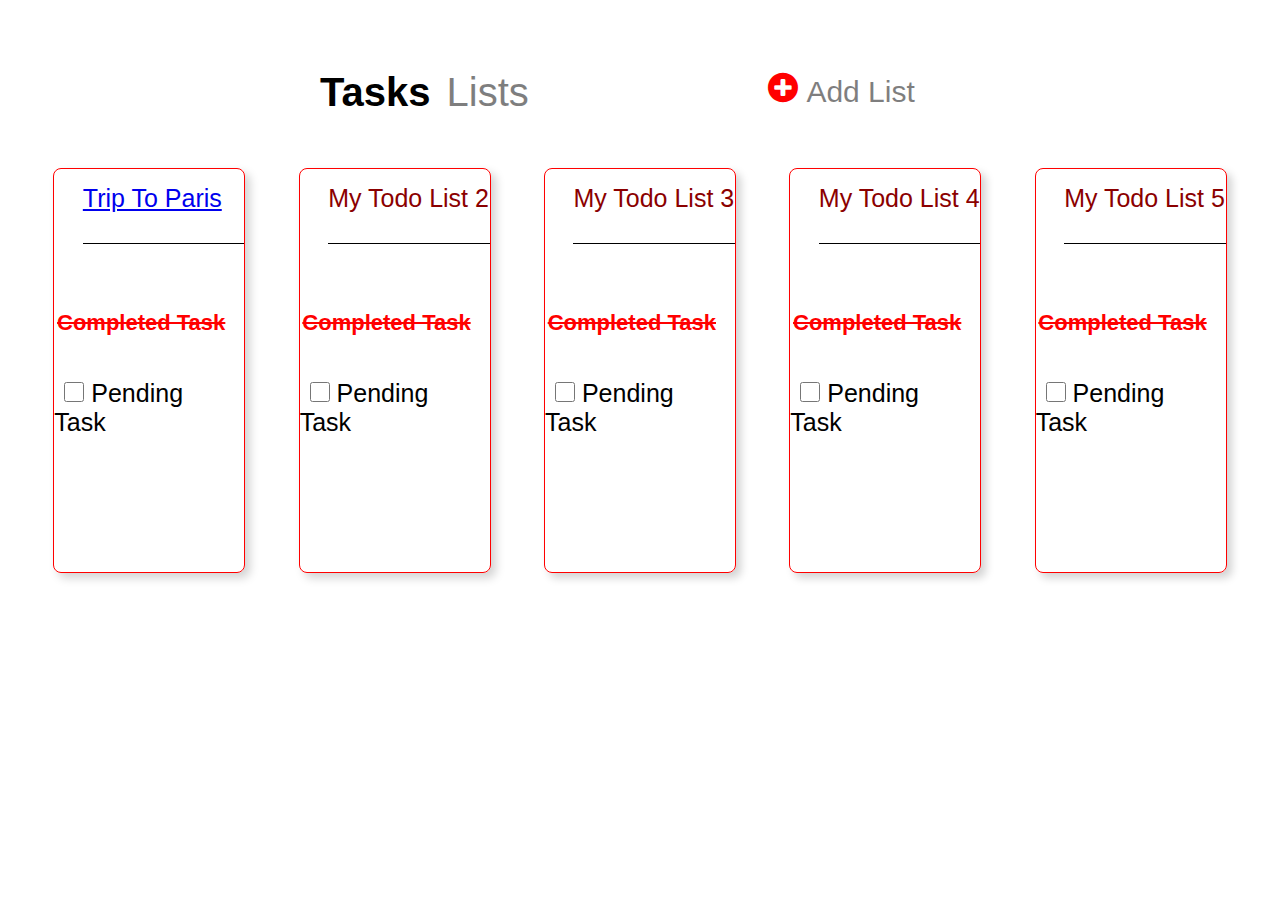
<file: index.html>
<!DOCTYPE html>
<html lang="en">

<head>
    <meta charset="UTF-8">
    <meta http-equiv="X-UA-Compatible" content="IE=edge">
    <meta name="viewport" content="width=device-width, initial-scale=1.0">
    <link rel="stylesheet" href="page1.css">
    <link rel="stylesheet" href="https://cdnjs.cloudflare.com/ajax/libs/font-awesome/4.7.0/css/font-awesome.min.css">
    <title> Page 1</title>
</head>

<body>

    <div class="upper-container">

        <div class="upper-container1">

            <span id="tasks"> Tasks </span>

            <span id="lists"> Lists </span>

        </div>

        <div class="upper-container2">

            <span id="circle">
                <a href="index3.html"><i class="fa fa-plus-circle" style="font-size:35px;color:red"></i></a>
            </span>

            <span id="addList">Add List</span>

        </div>

    </div>

    <div class="lower">
        <div class="card1">

            <div class="div1">
                <a href="index2.html">
                    <p> Trip To Paris </p>
                </a>
            </div>

            <div class="div2">
                <p> Completed Task </p>
            </div>

            <div class="div3">
                <form>
                    <input type="checkbox" name="todo" id="check">
                    <label for="todo"> Pending Task </label>
                </form>
            </div>
        </div>


        <div class="card2">

            <div class="div1">
                <p> My Todo List 2 </p>
            </div>
            <div class="div2">
                <p>Completed Task</p>
            </div>
            <div class="div3">
                <form>
                    <input type="checkbox" name="todo" id="check">
                    <label for="todo">Pending Task</label>
                </form>
            </div>
        </div>
        <div class="card3">

            <div class="div1">
                <p> My Todo List 3</p>
            </div>
            <div class="div2">
                <p>Completed Task</p>
            </div>
            <div class="div3">
                <form>
                    <input type="checkbox" name="todo" id="check">
                    <label for="todo">Pending Task</label>
                </form>
            </div>
        </div>

        <div class="card4">

            <div class="div1">
                <p> My Todo List 4</p>
            </div>
            <div class="div2">
                <p>Completed Task</p>
            </div>
            <div class="div3">
                <form>
                    <input type="checkbox" name="todo" id="check">
                    <label for="todo">Pending Task</label>
                </form>
            </div>
        </div>
        <div class="card5">

            <div class="div1">
                <p> My Todo List 5</p>
            </div>
            <div class="div2">
                <p>Completed Task</p>
            </div>
            <div class="div3">
                <form>
                    <input type="checkbox" name="todo" id="check">
                    <label for="todo">Pending Task</label>
                </form>
            </div>
        </div>
    </div>





</body>

</html>
</file>
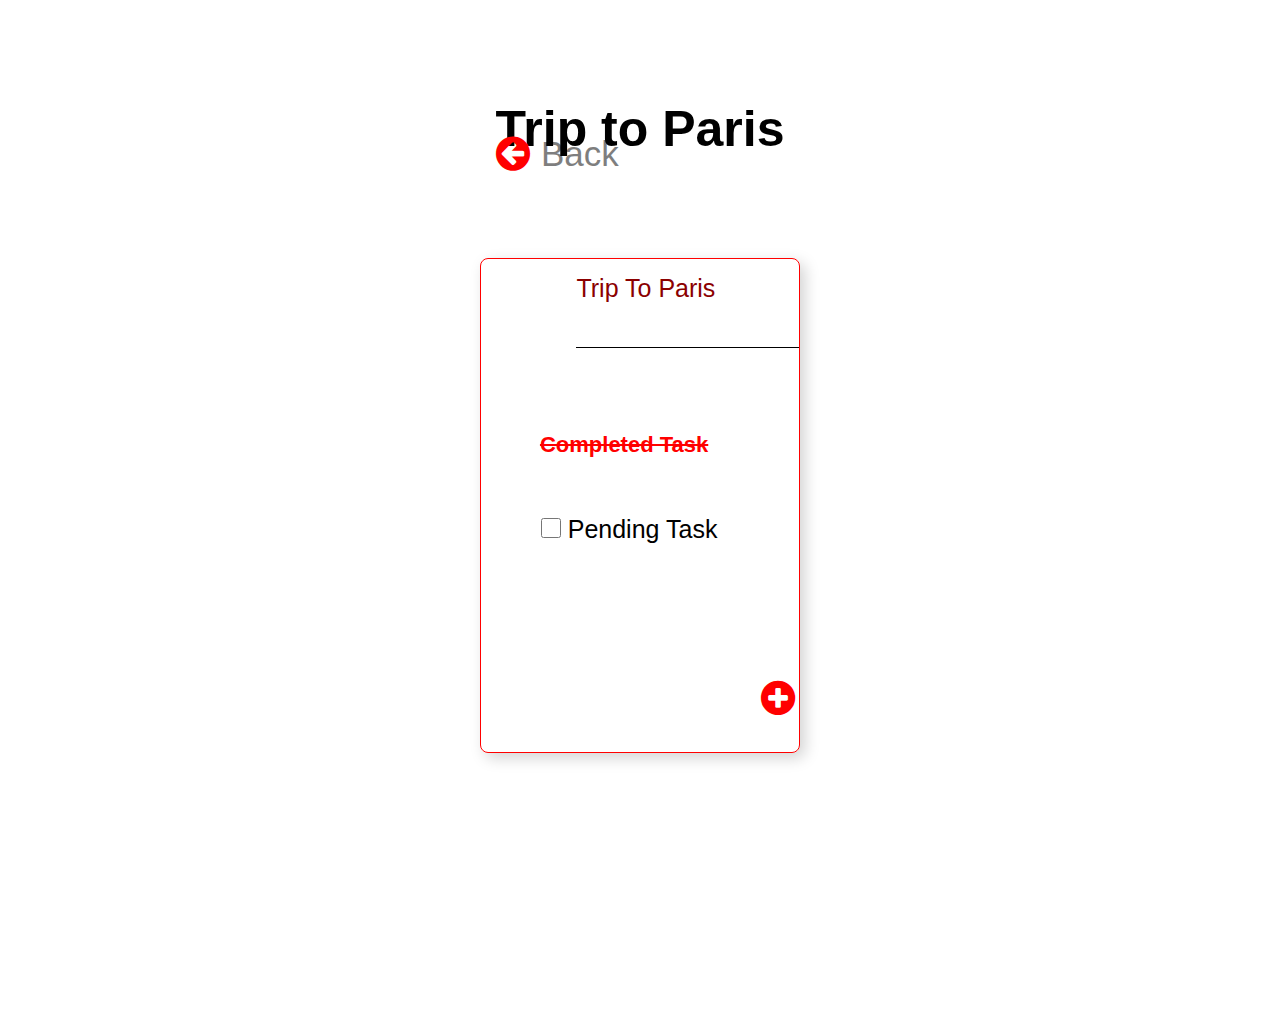
<file: index2.html>
<!DOCTYPE html>
<html lang="en">

<head>
    <meta charset="UTF-8">
    <meta http-equiv="X-UA-Compatible" content="IE=edge">
    <meta name="viewport" content="width=device-width, initial-scale=1.0">
    <link rel="stylesheet" href="page2.css">
    <link rel="stylesheet" href="https://cdnjs.cloudflare.com/ajax/libs/font-awesome/4.7.0/css/font-awesome.min.css">
    <title> Page 2 </title>
</head>

<body>

    <div class="upper-container">
        <h1><span id="trip">Trip to Paris</span></h1>
    </div>

    <div class="upper-container2">
        <span id="arrow">
            <i class="fa fa-arrow-circle-left" style="font-size:40px;color:red"></i> </span>
        <span id="back">Back</span>
    </div>
    <div class="card1">

        <div class="div1">
            <p> Trip To Paris </p>
        </div>

        <div class="div2">
            <p> Completed Task </p>
        </div>

        <div class="div3">
            <form>
                <input type="checkbox" name="todo" id="check">
                <label for="todo"> Pending Task </label>
            </form>
        </div>
        <div class="div4">
            <span id="circle">
                <a href="index4.html">
                    <i class="fa fa-plus-circle" style="font-size:40px;color:red"></i></a>
            </span>
        </div>
    </div>

</body>

</html>
</file>
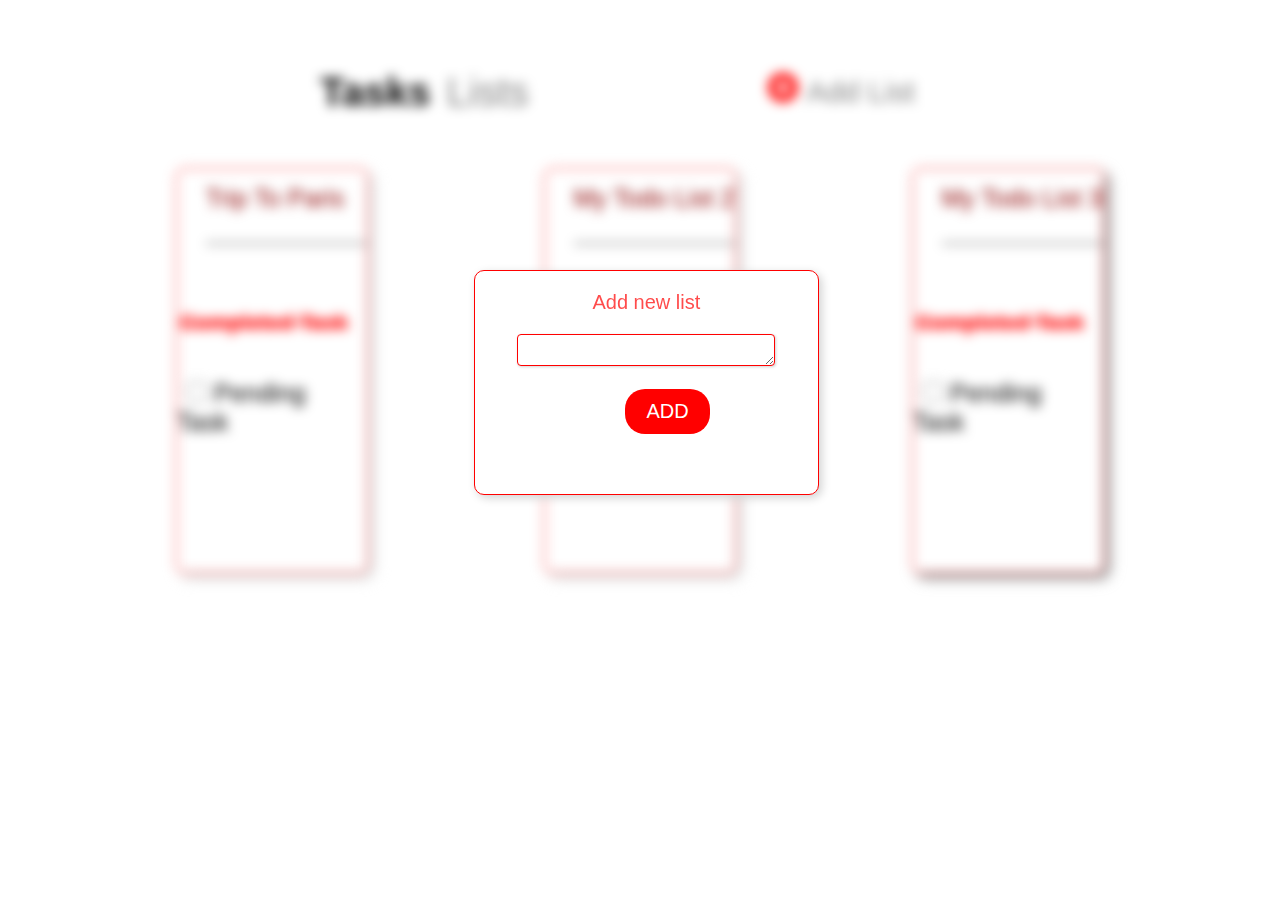
<file: index3.html>
<!DOCTYPE html>
<html lang="en">

<head>
    <meta charset="UTF-8">
    <meta http-equiv="X-UA-Compatible" content="IE=edge">
    <meta name="viewport" content="width=device-width, initial-scale=1.0">
    <link rel="stylesheet" href="page3.css">
    <link rel="stylesheet" href="https://cdnjs.cloudflare.com/ajax/libs/font-awesome/4.7.0/css/font-awesome.min.css">
    <title> Page 3</title>
</head>

<body>
    <div class="notshow">
        <div class="upper-container">

            <div class="upper-container1">

                <span id="tasks"> Tasks </span>

                <span id="lists"> Lists </span>

            </div>

            <div class="upper-container2">

                <span id="circle">
                    <i class="fa fa-plus-circle" style="font-size:35px;color:red"></i>
                </span>

                <span id="addList">Add List</span>

            </div>

        </div>

        <div class="lower">
            <div class="card1">

                <div class="div1">
                    <p> Trip To Paris </p>
                </div>

                <div class="div2">
                    <p> Completed Task </p>
                </div>

                <div class="div3">
                    <form>
                        <input type="checkbox" name="todo" id="check">
                        <label for="todo"> Pending Task </label>
                    </form>
                </div>
            </div>


            <div class="card2">

                <div class="div1">
                    <p> My Todo List 2 </p>
                </div>
                <div class="div2">
                    <p>Completed Task</p>
                </div>
                <div class="div3">
                    <form>
                        <input type="checkbox" name="todo" id="check">
                        <label for="todo">Pending Task</label>
                    </form>
                </div>
            </div>
            <div class="card3">

                <div class="div1">
                    <p> My Todo List 3</p>
                </div>
                <div class="div2">
                    <p>Completed Task</p>
                </div>
                <div class="div3">
                    <form>
                        <input type="checkbox" name="todo" id="check">
                        <label for="todo">Pending Task</label>
                    </form>
                </div>
            </div>
        </div>
    </div>

    <div class="popup">
        <center>
            <p id="addnew">Add new list</p>
        </center>
        <center><textarea class="popup-bar"></textarea></center>
        <button class="popup-button">ADD</button>
    </div>


</body>

</html>
</file>
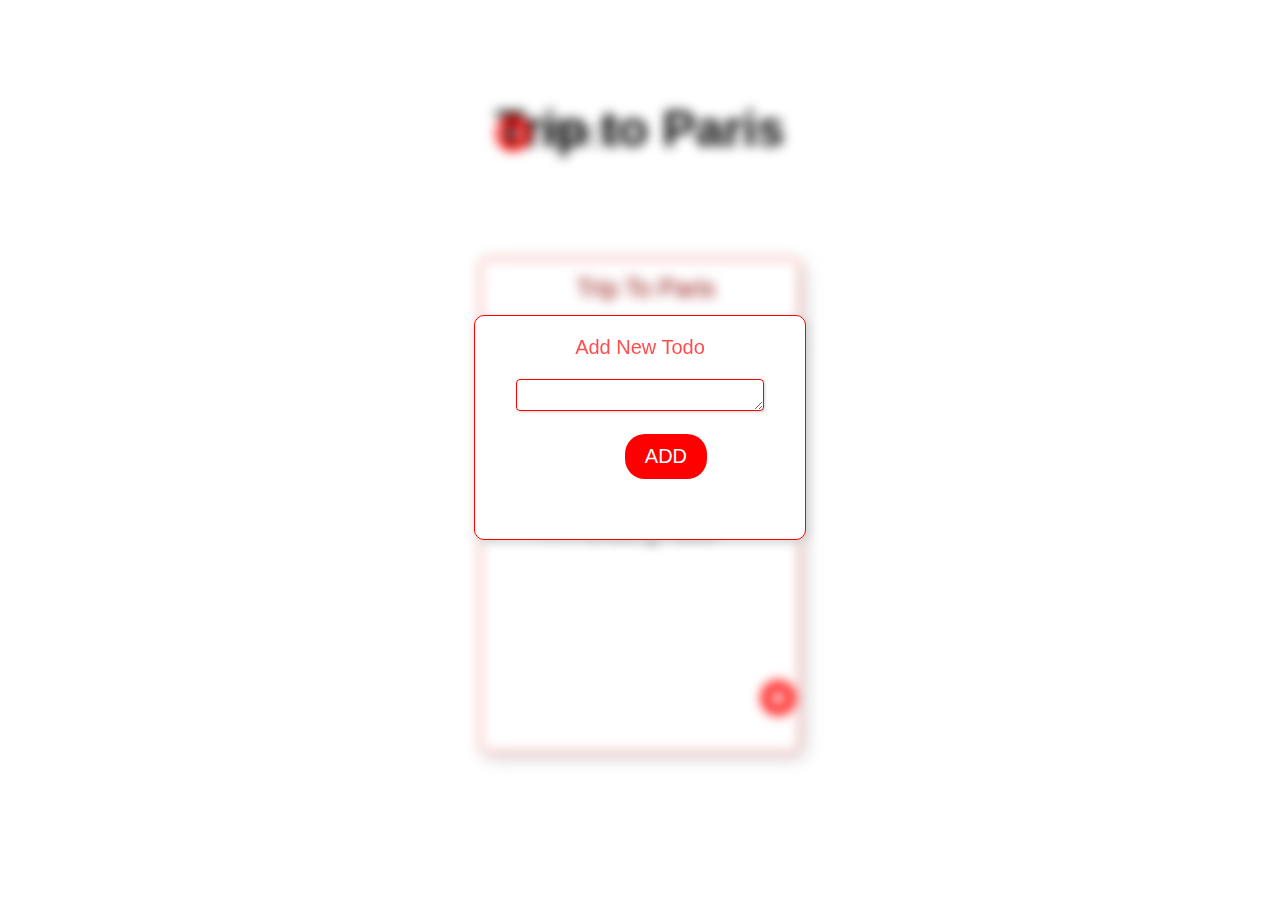
<file: index4.html>
<!DOCTYPE html>
<html lang="en">

<head>
    <meta charset="UTF-8">
    <meta http-equiv="X-UA-Compatible" content="IE=edge">
    <meta name="viewport" content="width=device-width, initial-scale=1.0">
    <link rel="stylesheet" href="page4.css">
    <link rel="stylesheet" href="https://cdnjs.cloudflare.com/ajax/libs/font-awesome/4.7.0/css/font-awesome.min.css">
    <title> Page 4 </title>
</head>

<body>
    <div class="notshow">
        <div class="upper-container">
            <h1><span id="trip">Trip to Paris</span></h1>
        </div>

        <div class="upper-container2">
            <span id="arrow">
                <i class="fa fa-arrow-circle-left" style="font-size:40px;color:red"></i> </span>
            <span id="back">Back</span>
        </div>
        <div class="card1">

            <div class="div1">
                <p> Trip To Paris </p>
            </div>

            <div class="div2">
                <p> Completed Task </p>
            </div>

            <div class="div3">
                <form>
                    <input type="checkbox" name="todo" id="check">
                    <label for="todo"> Pending Task </label>
                </form>
            </div>
            <div class="div4">
                <span id="circle">
                    <i class="fa fa-plus-circle" style="font-size:40px;color:red"></i>
                </span>
            </div>
        </div>
    </div>
    </div>

    <div class="popup">
        <center>
            <p id="addnew">Add New Todo</p>
        </center>
        <center><textarea class="popup-bar"></textarea></center>
        <button class="popup-button">ADD</button>
    </div>
</body>

</html>
</file>
<file: page1.css>
*{
    margin:0;
    padding:0;
    box-sizing: border-box;
    font-family: Arial, Helvetica, sans-serif;
}
.upper-container{
    width:50%;
    height: 10%;
    margin:50px auto;
    position:relative;
}
.upper-container1{
    width: 35%;
    height: 100%;
    padding-top: 20px;
}
#tasks{
    font-weight: bold;
    font-size:2.5rem;    
}
#lists{
    font-size: 2.5rem;
    margin-left: 5px;
    opacity: 0.5;
}
.upper-container2{
    width: 30%;
    height: 100%;
    padding-top: 20px;
    position: absolute;
    top:0px;
    right: 0px;
}
#circle{
    position: absolute;
    width: 10%;
    height:100%;
}

#addList{
    position: absolute;
    width: 80%;
    height: 100%;
    top:0;
    right:0;
    font-size: 30px;
    opacity: 0.5;
    padding-top: 25px;
}


.div1{
    position: absolute;
    top:15px;
    right: 0px;
    font-size: 25px;
    width: 85%;
    text-align: left;
    height: 15%;
    color: darkred;
    border-bottom: 1px solid black;   
  
}
.div2{
    width: 90%;
    height: 10%;
    font-size: 22px;
    color:red;
    position: absolute;
    text-align: right;
    top:35%;  
    font-weight: bold;
    text-decoration: line-through;    
}

.div3{
    width: 90%;
    height:10%;
    position:absolute;
    top:52%;
    text-align: left;
    font-size: 25px;
}
.card1{
    margin-top:3px;
    border:1.5px solid red;
    height: 45vh;
    width:15%;
    position: relative;
    border-radius: 8px;
    box-shadow: 5px 5px 10px lightgray;
}
.card2{
    margin-top:3px;
    border:1.5px solid red;
    height: 45vh;
    width:15%;
    position: relative;
    border-radius: 8px;
    box-shadow: 5px 5px 10px lightgray;
    
}
.card3{
    margin-top:3px;
    border:1.5px solid red;
    height: 45vh;
    width:15%;
    position: relative;
    border-radius: 8px;
    box-shadow: 5px 5px 8px lightgray;
    
}
.card4{
    margin-top:3px;
    border:1.5px solid red;
    height: 45vh;
    width:15%;
    position: relative;
    border-radius: 8px;
    box-shadow: 5px 5px 8px lightgray;
}
.card5{
    margin-top:3px;
    border:1.5px solid red;
    height: 45vh;
    width:15%;
    position: relative;
    border-radius: 8px;
    box-shadow: 5px 5px 8px lightgray;
}
#check{
    margin-left: 10px;
    width: 20px;
    height: 20px;
}
.lower{    
    display: flex;
    justify-content: space-evenly;
    flex-wrap: wrap;
    margin: auto;    
}
/******************************MOBILE RESPONSIVENES************************************/
@media(max-width:600px){
.upper-container{
    width: 80%;
    }
.upper-container1{
    width:80%;
}
#addList{
    display: none;
}

.div2{
    display: none;
}
.div3{
    display: none;
}
.div1{
    border: none;
    color: grey;
    left: 10px;
    top: 30px;
    opacity: 0.7;
    text-decoration: none;
}
.card1{
    width: 90%;
    height: 20vw;
    margin-top:20px;
}
.card2{
    width: 90%;
    height: 20vw;
    margin-top:20px;
}
.card3{
    width: 90%;
    height: 20vw;
    margin-top:20px;
}
.card4{
    width: 90%;
    height: 20vw;
    margin-top:20px;
}
.card5{
    width: 90%;
    height: 20vw;
    margin-top:20px;
}
}
</file>
<file: page2.css>
*{
    margin:0;
    padding:0;
    box-sizing: border-box;
    font-family: Arial, Helvetica, sans-serif;
}
.upper-container{
    width:50%;
    height: 10%;
    margin:50px auto;
    position:relative;
}
h1{
text-align: center;
margin: 100px auto;
font-size: 50px;
position: relative;
max-width: 600px;
}
/* h1:before{
    content: "";
    display: block;
    width: 120px;
    height: 1px;
    position: absolute;
    background: #000;
    left: 0;
    top: 50%;
    z-index: -2;
}
h1:after{
    content: "";
    display: block;
    width: 120px;
    height: 1px;
    position: absolute;
    background: #000;
    right: 0;
    top: 50%;
    z-index: -2;
} */
#trip{
    background: #FFF;
}
.upper-container2{
    width: 30%;
    height: 100%;
    padding-top: 30%;
    position: absolute;
    bottom: 250px;
    right: 400px;
    
}
#arrow{
   position: absolute;
    width: 20%;
    height:100%;   
}
 
#back{
    position: absolute;
    width: 40%;
    height:100%;   
    font-size: 35px;
    padding-left: 45px;
    opacity: 0.5;
}
.div1{
    position: absolute;
    top:15px;
    right: 0px;
    font-size: 25px;
    width: 70%;
    text-align: left;
    height: 15%;
    color: darkred;
    border-bottom: 1px solid black;
    
}
.div2{
    width: 90%;
    height: 10%;
    font-size: 22px;
    color:red;
    position: absolute;
    text-align: center;
    top:35%;  
    font-weight: bold;
    text-decoration: line-through;    
}

.div3{
    width: 90%;
    height:10%;
    position:absolute;
    top:52%;
    text-align: center;
    font-size: 25px;
}
.div4{
    width: 110%;
    height:10%;
    position:absolute;
    top:85%;
}
.card1{
    
    border:1.5px solid red;
    height: 55vh;
    width:25%;
    position: relative;
    border-radius: 8px;
    box-shadow: 5px 5px 15px lightgrey;
    margin: auto;
}
#check{
    margin-left: 10px;
    width: 20px;
    height: 20px;
}

#circle{
   position: absolute;
    width: 20%;
    height:20%; 
    right: 0;
    
}
/******************************MOBILE RESPONSIVENES************************************/
@media(max-width:600px){
.upper-container{
    font-size: 40px;
    width: 75%;
}

.upper-container1{
    width:80%;
}



.card1{
    width: 90%;
    height: 20vw;
    margin-top:20px;
}


.div1{
    position: absolute;
    top:25px;
    right: 0px;
    font-size: 25px;
    width: 70%;
    text-align: left;
    height: 12%;
    color: darkred;
    border-bottom: 1px solid black;
    
}
.div2{
    width: 90%;
    height: 10%;
    font-size: 22px;
    color:red;
    position: absolute;
    text-align: center;
    top:35%;  
    font-weight: bold;
    text-decoration: line-through;    
}

.div3{
    width: 90%;
    height:10%;
    position:absolute;
    top:52%;
    text-align: center;
    font-size: 25px;
}
.div4{
    width: 110%;
    height:10%;
    position:absolute;
    top:85%;
    right: 0;
}
.card1{
    
    border:1.5px solid red;
    height: 55vh;
    width:80%;
    position: relative;
    border-radius: 8px;
    box-shadow: 5px 5px 15px lightgrey;
    margin: auto;
}
#check{
    margin-left: 10px;
    width: 20px;
    height: 20px;
}
#arrow{
     position: absolute;
    width: 100%;
    height: 100%;
    top: 49%;
    left:100%;
}
}
</file>
<file: page3.css>
*{
    margin:0;
    padding:0;
    box-sizing: border-box;
    font-family: Arial, Helvetica, sans-serif;
}
.upper-container{
    width:50%;
    height: 10%;
    margin:50px auto;
    position:relative;
}
.upper-container1{
    width: 35%;
    height: 100%;
    padding-top: 20px;
}
#tasks{
    font-weight: bold;
    font-size:2.5rem;    
}
#lists{
    font-size: 2.5rem;
    margin-left: 5px;
    opacity: 0.5;
}
.upper-container2{
    width: 30%;
    height: 100%;
    padding-top: 20px;
    position: absolute;
    top:0px;
    right: 0px;
}
#circle{
    position: absolute;
    width: 10%;
    height:100%;
}

#addList{
    position: absolute;
    width: 80%;
    height: 100%;
    top:0;
    right:0;
    font-size: 30px;
    opacity: 0.5;
    padding-top: 25px;
}


.div1{
    position: absolute;
    top:15px;
    right: 0px;
    font-size: 25px;
    width: 85%;
    text-align: left;
    height: 15%;
    color: darkred;
    border-bottom: 1px solid black;
    
}
.div2{
    width: 90%;
    height: 10%;
    font-size: 22px;
    color:red;
    position: absolute;
    text-align: right;
    top:35%;  
    font-weight: bold;
    text-decoration: line-through;    
}

.div3{
    width: 90%;
    height:10%;
    position:absolute;
    top:52%;
    text-align: left;
    font-size: 25px;
}
.card1{
    margin-top:3px;
    border:1.5px solid red;
    height: 45vh;
    width:15%;
    position: relative;
    border-radius: 8px;
    box-shadow: 5px 5px 10px lightgrey;
}
.card2{
    margin-top:3px;
    border:1.5px solid red;
    height: 45vh;
    width:15%;
    position: relative;
    border-radius: 8px;
    box-shadow: 5px 5px 10px lightgrey;
    
}
.card3{
    margin-top:3px;
    border:1.5px solid red;
    height: 45vh;
    width:15%;
    position: relative;
    border-radius: 8px;
    box-shadow: 5px 5px 8px gray;
    
}
#check{
    margin-left: 10px;
    width: 20px;
    height: 20px;
}
.lower{    
    display: flex;
    justify-content: space-evenly;
    flex-wrap: wrap;
    margin: auto;    
}



/******************POP-UP********************/
.notshow{
    filter: blur(6px);
    -webkit-filter:blur(6px) ;
}
.popup{
    position: absolute;
    left:37%;
    top: 30%;
    height: 25vh;
    width: 27%;
    border: 1.5px solid red;
    border-radius: 10px;
    color: red;
    font-size: 18px;
    box-shadow: 3px 3px 10px lightgray;
    background-color: white;
    padding: 20px;
}
#addnew{
    opacity: 0.7;
    font-size: 20px;
}
.popup-bar{
    margin-top: 20px;
    border-radius: 4px;
    width: 85%;
    height: 25%;
    border:1.5px solid red ;
    box-shadow:1px 1px 3px lightgray;
}
.popup-button{
    width: 25%;
    height: 20%;
    margin-top: 18px;
    color: white;
    background-color: red;
    border-radius: 20px;
    border: none;
    position: absolute;
    left: 150px;
    font-size: 20px;
}

/******************************MOBILE RESPONSIVENES************************************/

@media(max-width:600px){
.upper-container{
    width: 80%;
}
.upper-container1{
    width:80%;
}
#addList{
    display: none;
}

.div2{
    display: none;
}
.div3{
    display: none;
}
.div1{
    border: none;
    color: lightgray;
}
.card1{
    width: 90%;
    height: 15vw;
    margin-top:20px;
}
.card2{
    width: 90%;
    height: 15vw;
    margin-top:20px;
}
.card3{
    width: 90%;
    height: 15vw;
    margin-top:20px;
}
.popup {
    width: 80%;
    height: 50vw;
    margin-top: 25px;
    margin-left: -26%;;
}
.popup-button {
    width: 25%;
    height: 20%;
    margin-top: 18px;
    color: white;
    background-color: red;
    border-radius: 20px;
    border: none;
    position: absolute;
    left: 120px;
    font-size: 20px;
}
}
</file>
<file: page4.css>
*{
    margin:0;
    padding:0;
    box-sizing: border-box;
    font-family: Arial, Helvetica, sans-serif;
}
.upper-container{
    width:50%;
    height: 10%;
    margin:50px auto;
    position:relative;
}
h1{
text-align: center;
margin: 100px auto;
font-size: 50px;
position: relative;
max-width: 600px;
}
/* h1:before{
    content: "";
    display: block;
    width: 120px;
    height: 1px;
    position: absolute;
    background: #000;
    left: 0;
    top: 50%;
    z-index: -2;
}
h1:after{
    content: "";
    display: block;
    width: 120px;
    height: 1px;
    position: absolute;
    background: #000;
    right: 0;
    top: 50%;
    z-index: -2;
} */
#trip{
    background: #FFF;
}
.upper-container2{
    width: 30%;
    height: 100%;
    padding-top: 30%;
    position: absolute;
    bottom: 370px;
    right: 400px;
    
}
#arrow{
   position: absolute;
    width: 20%;
    height:100%;   
}
 
#back{
    position: absolute;
    width: 40%;
    height:100%;   
    font-size: 35px;
    padding-left: 45px;
    opacity: 0.5;
}
.div1{
    position: absolute;
    top:15px;
    right: 0px;
    font-size: 25px;
    width: 70%;
    text-align: left;
    height: 15%;
    color: darkred;
    border-bottom: 1px solid black;
    
}
.div2{
    width: 90%;
    height: 10%;
    font-size: 22px;
    color:red;
    position: absolute;
    text-align: center;
    top:35%;  
    font-weight: bold;
    text-decoration: line-through;    
}

.div3{
    width: 90%;
    height:10%;
    position:absolute;
    top:52%;
    text-align: center;
    font-size: 25px;
}
.div4{
    width: 110%;
    height:10%;
    position:absolute;
    top:85%;
}
.card1{
    
    border:1.5px solid red;
    height: 55vh;
    width:25%;
    position: relative;
    border-radius: 8px;
    box-shadow: 5px 5px 15px lightgrey;
    margin: auto;
}
#check{
    margin-left: 10px;
    width: 20px;
    height: 20px;
}

#circle{
   position: absolute;
    width: 20%;
    height:20%; 
    right: 0;
       
}
.notshow{
    filter: blur(6px);
    -webkit-filter:blur(6px) ;
}
.popup{
    position: absolute;
    left:37%;
    top:35%;
    height: 25vh;
    width: 26%;
    border: 1.5px solid red;
    border-radius: 10px;
    color: red;
    font-size: 18px;
    box-shadow: 3px 3px 10px lightgray;
    background-color: white;
    padding: 20px;
}
#addnew{
    opacity: 0.7;
    font-size: 20px;
}
.popup-bar{
    margin-top: 20px;
    border-radius: 4px;
    width: 85%;
    height: 25%;
    border:1.5px solid red ;
    box-shadow:1px 1px 3px lightgray;
}
.popup-button{
    width: 25%;
    height: 20%;
    margin-top: 18px;
    color: white;
    background-color: red;
    border-radius: 20px;
    border: none;
    position: absolute;
    left: 150px;
    font-size: 20px;
}
/******************************MOBILE RESPONSIVENES************************************/
@media(max-width:600px){
h1 {
    text-align: center;
    font-size: 35px;
    position: relative;
    margin-top: 20px;
    
}

.upper-container1{
    width:80%;
}



.card1{
    width: 90%;
    height: 20vw;
    margin-top:20px;
}


.div1{
    position: absolute;
    top:25px;
    right: 0px;
    font-size: 25px;
    width: 70%;
    text-align: left;
    height: 12%;
    color: darkred;
    border-bottom: 1px solid black;
    
}
.div2{
    width: 90%;
    height: 10%;
    font-size: 22px;
    color:red;
    position: absolute;
    text-align: center;
    top:35%;  
    font-weight: bold;
    text-decoration: line-through;    
}

.div3{
    width: 90%;
    height:10%;
    position:absolute;
    top:52%;
    text-align: center;
    font-size: 25px;
}
.div4{
    width: 110%;
    height:10%;
    position:absolute;
    top:85%;
    right: 0;
}
.card1{
    
    border:1.5px solid red;
    height: 55vh;
    width:80%;
    position: relative;
    border-radius: 8px;
    box-shadow: 5px 5px 15px lightgrey;
    margin: auto;
}
#check{
    margin-left: 10px;
    width: 20px;
    height: 20px;
}
#arrow {
    position: absolute;
    width: 100%;
    height: 100%;
    top: 63%;
    left: 120%;
}
.popup {
    width: 80%;
    height: 50vw;
    margin-top: 25px;
    margin-left: -26%;;
}
.popup-button {
    width: 25%;
    height: 20%;
    margin-top: 18px;
    color: white;
    background-color: red;
    border-radius: 20px;
    border: none;
    position: absolute;
    left: 120px;
    font-size: 20px;
}
}
</file>
